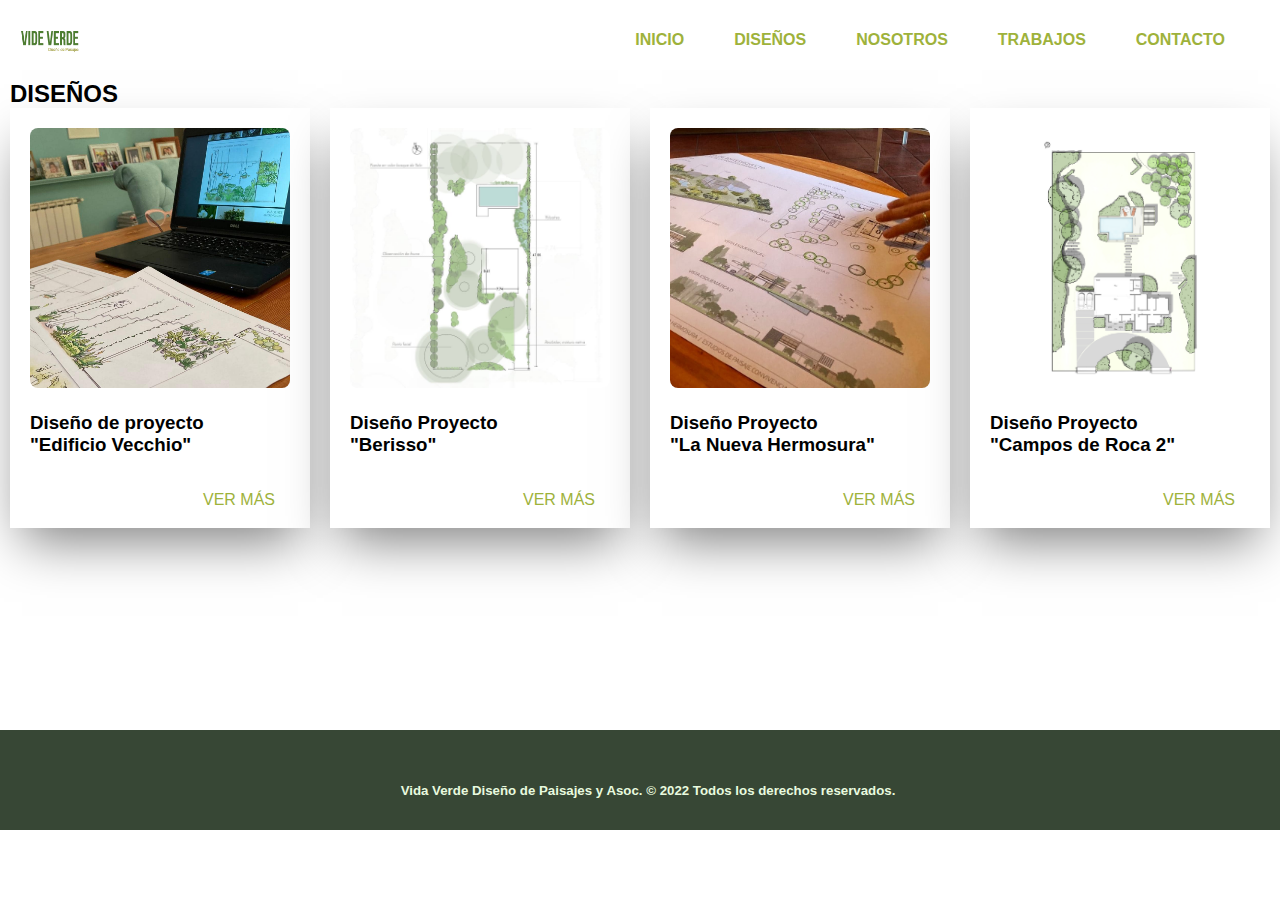
<file: pages/diseños.html>
<!DOCTYPE html>
<html lang="en">
    <head>
        <meta charset="UTF-8">
        <meta http-equiv="X-UA-Compatible" content="IE=edge">
        <meta name="viewport" content="width=device-width, initial-scale=1.0">
        <title>Vide Verde Paisaje</title>
        <link rel="shortcut icon" href="../images/icon_head.png">
        <link rel="stylesheet" href="../style.css">
    </head>

<body>

    <!---Encabezado de la pagina--->
    <header class="header">
     
        <!--Menú bar-->
       <div class="header__content">
   
           <a href="../index.html"> 
               <img src="../images/logo_empresa.png" alt="Logo de la empresa" width="100px" height="65px" />
           </a>
   
           <nav>
               <ul class="content__navbar">
                   <li> <a href="../index.html">INICIO</a> </li>
                   <li> <a href="../pages/diseños.html"> DISEÑOS</a></li>
                   <li><a href="../pages/nosotros.html"> NOSOTROS</a></li>
                   <li><a href="../pages/trabajos.html"> TRABAJOS</a></li>
                   <li><a href="../pages/contact.html"> CONTACTO</a></li>    
               </ul>
           </nav>
   
       </div>
   
    </header>

<!---Cuerpo de la pagina--->
 <main>
    <section class="desing__countainer">
        <h2 class="desing__title">DISEÑOS</h2>
         <div class="cards__grid">

            <article class="card">
              <div class="card__header">
                    <img src="../images/diseño_3.jpg" alt="Diseño de proyecto Vecchio" />
             </div>
            <h3 class="card__title">Diseño de proyecto 
                <br>
                "Edificio Vecchio"</h3>
            <a class="card__link" href="">Ver más</a>
             </article>

             <article class="card">
                <div class="card__header">
                    <img src="../images/diseño_1.jpg" alt="Diseño de proyecto Berisso" />
                 </div>
            <h3 class="card__title">Diseño Proyecto
                <br>
                "Berisso"</h3>
            <a class="card__link" href="">Ver más</a>
            </article>

            <article class="card">
                <div class="card__header">
                     <img src="../images/diseño_6.jpg" alt="Diseño de proyecto La Nueva Hermosura" />
                 </div>
            <h3 class="card__title">Diseño Proyecto 
                <br>
                "La Nueva Hermosura"</h3>
            <a class="card__link" href="">Ver más</a>
            </article>

            <article class="card">
                <div class="card__header">
                     <img src="../images/boton_diseños_index.jpg" alt="Diseño de proyecto Campos Roca 2" />
                 </div>
            <h3 class="card__title">Diseño Proyecto 
                <br>
                "Campos de Roca 2"</h3>
            <a class="card__link" href="">Ver más</a>
            </article>
          
        </div>       
      </section>
</main>

<!---Pie de pagina--->
<footer class="footer">    
    <Section class="footer__content">    
        <!--Menú footer-->
        <div class="footer__icons">
           <a href="https://www.facebook.com/profile.php?id=100008539563621"><i class="fa-brands fa-facebook"></i></a>
           <a href="https://www.instagram.com/vidaverde.paisaje/"><i class="fa-brands fa-instagram"></i></a>
           <i class="fa-brands fa-whatsapp"></i>
        </div>
       <h5>Vida Verde Diseño de Paisajes y Asoc. © 2022 Todos los derechos reservados.</h5>
    </Section>     
</footer>
    
</footer>

</body>

</html>
</file>
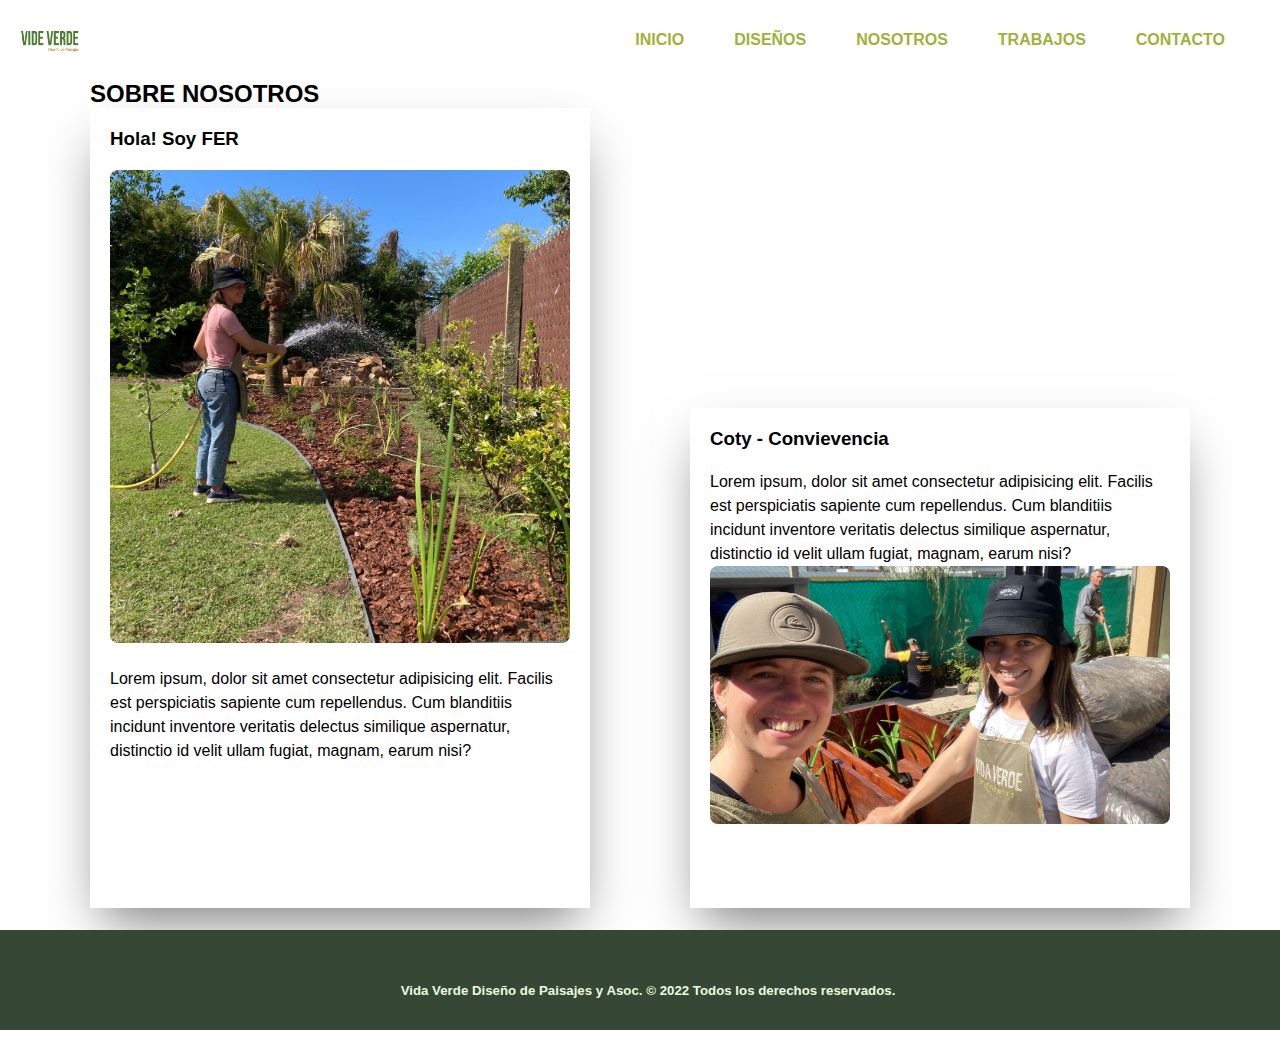
<file: pages/nosotros.html>
<!DOCTYPE html>
<html lang="en">
    <head>
        <meta charset="UTF-8">
        <meta http-equiv="X-UA-Compatible" content="IE=edge">
        <meta name="viewport" content="width=device-width, initial-scale=1.0">
        <title>Vide Verde Paisaje</title>
        <link rel="shortcut icon" href="../images/icon_head.png">
        <link rel="stylesheet" href="../style.css">
    </head>

<body>

    <!---Encabezado de la pagina--->
    <header class="header">
     
        <!--Menú bar-->
       <div class="header__content">
   
           <a href="../index.html"> 
               <img src="../images/logo_empresa.png" alt="Logo de la empresa" width="100px" height="65px" />
           </a>
   
           <nav>
               <ul class="content__navbar">
                   <li> <a href="../index.html">INICIO</a> </li>
                   <li> <a href="../pages/diseños.html"> DISEÑOS</a></li>
                   <li><a href="../pages/nosotros.html"> NOSOTROS</a></li>
                   <li><a href="../pages/trabajos.html"> TRABAJOS</a></li>
                   <li><a href="../pages/contact.html"> CONTACTO</a></li>    
               </ul>
           </nav>
   
       </div>
   
    </header>

<!---Cuerpo de la pagina--->
 <main>
    <section class="nosotros__countainer">
        <h2 class="desing__title">SOBRE NOSOTROS</h2>
         <div class="cards__grid--nosotros">
            <article class="card__nosotros">
              <div class="card__nosotros--imagen">
                    <h3 class="card__title"> Hola! Soy FER </h3>
                    <img src="../images/nosotros_1.jpg" alt="Sobre FER" />
                    <p class="card__nosotros--descripcion"> Lorem ipsum, dolor sit amet consectetur adipisicing elit. Facilis est perspiciatis sapiente cum repellendus. Cum blanditiis incidunt inventore veritatis delectus similique aspernatur, distinctio id velit ullam fugiat, magnam, earum nisi?</p>
             </div>            
             </article>

             <article class="card__nosotros--2">
                <div class="card__header">                    
                    <h3 class="card__title"> Coty - Convievencia </h3>
                    <p class="card__nosotros--descripcion"> Lorem ipsum, dolor sit amet consectetur adipisicing elit. Facilis est perspiciatis sapiente cum repellendus. Cum blanditiis incidunt inventore veritatis delectus similique aspernatur, distinctio id velit ullam fugiat, magnam, earum nisi?</p>
                    <img src="../images/nosotros_3.jpg" alt="Diseño de proyecto Berisso" />
                 </div>            
            </article>
    </Section>
 </main>

<!---Pie de pagina--->
<footer class="footer">    
    <Section class="footer__content">    
        <!--Menú footer-->
        <div class="footer__icons">
           <a href="https://www.facebook.com/profile.php?id=100008539563621"><i class="fa-brands fa-facebook"></i></a>
           <a href="https://www.instagram.com/vidaverde.paisaje/"><i class="fa-brands fa-instagram"></i></a>
           <i class="fa-brands fa-whatsapp"></i>
        </div>
       <h5>Vida Verde Diseño de Paisajes y Asoc. © 2022 Todos los derechos reservados.</h5>
    </Section>     
</footer>

</body>

</html>
</file>
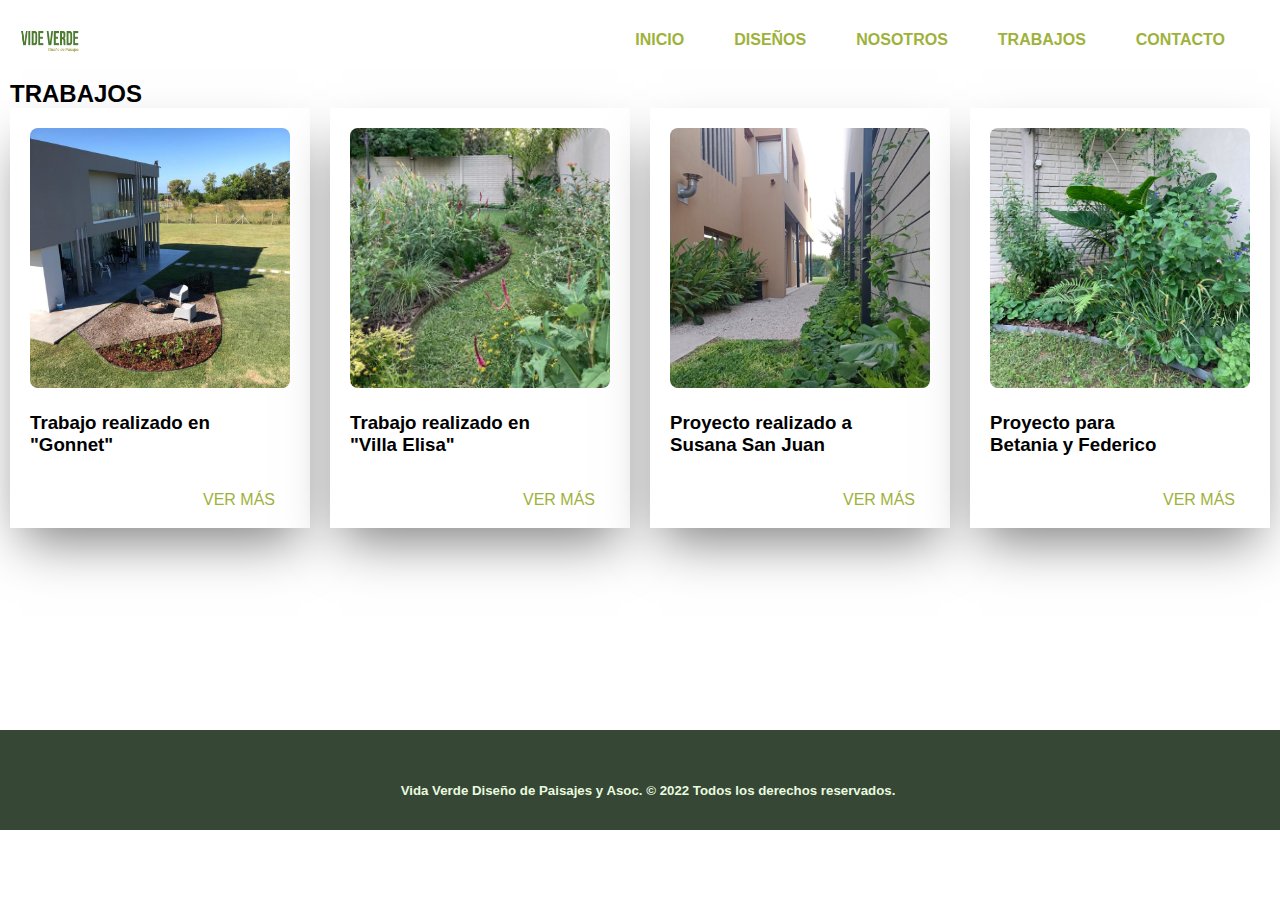
<file: pages/trabajos.html>
<!DOCTYPE html>
<html lang="en">
    <head>
        <meta charset="UTF-8">
        <meta http-equiv="X-UA-Compatible" content="IE=edge">
        <meta name="viewport" content="width=device-width, initial-scale=1.0">
        <title>Vide Verde Paisaje</title>
        <link rel="shortcut icon" href="../images/icon_head.png">
        <link rel="stylesheet" href="../style.css">
    </head>

<body>

    <!---Encabezado de la pagina--->
    <header class="header">
     
        <!--Menú bar-->
       <div class="header__content">
   
           <a href="../index.html"> 
               <img src="../images/logo_empresa.png" alt="Logo de la empresa" width="100px" height="65px" />
           </a>
   
           <nav>
               <ul class="content__navbar">
                   <li> <a href="../index.html">INICIO</a> </li>
                   <li> <a href="../pages/diseños.html"> DISEÑOS</a></li>
                   <li><a href="../pages/nosotros.html"> NOSOTROS</a></li>
                   <li><a href="../pages/trabajos.html"> TRABAJOS</a></li>
                   <li><a href="../pages/contact.html"> CONTACTO</a></li>    
               </ul>
           </nav>
   
       </div>
   
    </header>

<!---Cuerpo de la pagina--->
 <main>
    <section class="desing__countainer">
        <h2 class="desing__title">TRABAJOS</h2>
         <div class="cards__grid">

            <article class="card">
              <div class="card__header">
                    <img src="../images/trabajo_1.jpg" alt="Trabajo Gonnet" />
             </div>
            <h3 class="card__title">Trabajo realizado en 
                <br>
                "Gonnet"</h3>
            <a class="card__link" href="">Ver más</a>
             </article>

             <article class="card">
                <div class="card__header">
                    <img src="../images/trabajo_2.jpg" alt="Trabajo Villa Elisa" />
                 </div>
            <h3 class="card__title">Trabajo realizado en
                <br>
                "Villa Elisa"</h3>
            <a class="card__link" href="">Ver más</a>
            </article>

            <article class="card">
                <div class="card__header">
                     <img src="../images/trabajo_3.jpg" alt="Proyecto Susana" />
                 </div>
            <h3 class="card__title">Proyecto realizado a
                <br>
                Susana San Juan</h3>
            <a class="card__link" href="">Ver más</a>
            </article>

            <article class="card">
                <div class="card__header">
                     <img src="../images/trabajo_4.jpg" alt="Proyecto Betania y Federico" />
                 </div>
            <h3 class="card__title">Proyecto para
                <br>
                Betania y Federico</h3>
            <a class="card__link" href="">Ver más</a>
            </article>
          
        </div>       
      </section>

 </main>

<!---Pie de pagina--->
<footer class="footer">    
    <Section class="footer__content">    
        <!--Menú footer-->
        <div class="footer__icons">
           <a href="https://www.facebook.com/profile.php?id=100008539563621"><i class="fa-brands fa-facebook"></i></a>
           <a href="https://www.instagram.com/vidaverde.paisaje/"><i class="fa-brands fa-instagram"></i></a>
           <i class="fa-brands fa-whatsapp"></i>
        </div>
       <h5>Vida Verde Diseño de Paisajes y Asoc. © 2022 Todos los derechos reservados.</h5>
    </Section>     
</footer>
</body>

</html>
</file>
<file: style.css>
* {
margin: 0;
padding: 0;
box-sizing: border-box;
}
body {
    font-family: 'Rubik', sans-serif;
    background-color: #ffffff;
}
a{
text-decoration: none;
}
ul {
    list-style-type: none;
}
p{
    line-height: 1.5;
}
.header {
    background-color: rgb(255, 255, 255);
    color: #9eb23b;
}
.header__content {
    display: flex;
    justify-content: space-between;
    max-width: 1200px;
    height: 80px;
    margin: 0 auto;
    align-items: center;
}
.header__content i {
  display: none;
  font-size: 20px;
}
.content__navbar {
    display: flex;
}
.content__navbar li {
    margin: 0 25px;
}
.content__navbar li a {
    color: #9eb23b;
    font-weight: bold;
}
.content{
    display: grid;
    grid-template-rows: repeat(2,1fr);
    width: 100vw;
    height: 1000px;
    position: relative;
    justify-content: center;
}

/* SLIDER Index*/
.body__slider {
  display: flex;
  align-items: center;
  justify-content: flex-start;
  background-image: url(./images/slider_body.jpg);
  background-size: cover;
  background-repeat: no-repeat;
  background-position: center center;
  height: 80vh;
  z-index: -1;
  }
.body__slider img {
    display: grid;
    width: 100vw;      
}
.body__titulo {
    display: block;
    position: relative;
    z-index: 1;
    left: 100px;
    color: #e8fadf;
    font-family: 'Rubik', sans-serif;
}
.body__titulo h1 {
    font-size: 100px;
}
.body__titulo h4 {
    font-size: 40px; 
    bottom: 0;  
}
.body__titulo h3 {
    padding: 0 325px;
}
.card__content {
    width: 100vw;
    height:450px;    
    position: relative;
    margin: 20px 50px;
    display: grid;
    grid-template-columns: repeat(4, 1fr);
    justify-content: space-between; 
    justify-items: center;  
    align-content: center;
}
.card__content div {
    position: relative;
    justify-content: space-between;
}
/* Tarjetas menú*/
.body__card {
  width: 400px;
  height: 400px;
  background-color: #fff;
  padding: 20px;
  display: grid;
}
.body__card a {
  text-transform: uppercase;
}   
.body__card img {
  width: 100%;
  border-radius: 8px;
  margin-bottom: 20px;
}  
.body__card h4 {
  position: relative;
  color: #9eb23b;
  text-align: center;
  font-size: 20px;
}  
.card__link {
  color: #9eb23b;
  display: inline-block;
  width: 100%;
  height: 40px;
  border-radius: 8px;
  padding: 15px;
  text-align: end;
}  
.card__header--strong {
  text-transform: uppercase;
  font-weight: bold;
}
/* Tarjetas diseños y trbajos*/
.card {
    width: 300px;
    height: 420px;
    background-color: #fff;
    padding: 20px;
    box-shadow: 0 25px 50px -12px rgba(0, 0, 0, 0.5);
    display: grid;
  }
.card a {
    text-transform: uppercase;
}
  .card__header {
    position: relative;
  }  
  .card__header img {
    width: 100%;
    border-radius: 8px;
    margin-bottom: 20px;
  }  
  .card__title {
    margin-bottom: 20px;
  }  
  .card__link {
    color: #9eb23b;
    display: inline-block;
    width: 100%;
    height: 40px;
    border-radius: 8px;
    padding: 15px;
    text-align: end;
}  
  .card__header--strong {
    text-transform: uppercase;
    font-weight: bold;
  }
 .desing__countainer {
    display: grid;
    justify-content: space-between;
    max-width: 1400px;
    height: 600px;
    margin: 0 auto;
    justify-content: center;
  }
  .cards__grid {
    display: grid;
    grid-template-columns: repeat(4, 1fr);
    gap: 20px;  
  }
  /* Sobre NOSOTROS*/
  .nosotros__countainer {
    display: grid;
    justify-content: space-between;
    max-width: 1400px;
    height: 900px;
    margin: 0 auto;
    justify-content: center;
  }
  .cards__grid--nosotros {
    display: grid;
    grid-template-columns: repeat(2, 1fr);
    gap: 100px;  
  }
  .card__content div {
    position: relative;
    justify-content: space-between;
}
.card__nosotros {
    width: 500px;
    height: 800px;
    background-color: #fff;
    padding: 20px;
    box-shadow: 0 25px 50px -12px rgba(0, 0, 0, 0.5);
    display: grid;
  }
  .card__nosotros--2 {
    transform: translateY(300px);
    width: 500px;
    height: 500px;
    background-color: #fff;
    padding: 20px;
    box-shadow: 0 25px 50px -12px rgba(0, 0, 0, 0.5);
    display: grid;
  }
.card__nosotros--imagen {
    position: relative;
  }  
  .card__nosotros--imagen img {
    width: 100%;
    border-radius: 8px;
    margin-bottom: 20px;
  }  
  .card__title {
    margin-bottom: 20px;
    align-items: flex-start;
  }    

/* CONTACTO*/
.contact__countainer {
  display: grid;
  max-width: 1400px;
  height: 750px;
  margin: 0 auto;
  align-items: center;
}
.cards__grid--contact {
  display: grid;
  grid-template-columns: repeat(2, 1fr);
}
.card__content div {
  position: relative;
  justify-content: space-between;
}
.card__contact {
  height: 650px;
  background-color: #fff;
  display: grid;
  justify-content: center;
}
.contact__title {
  position: relative;
  justify-items: flex-start;
}
.contact__datos {
  position: relative;
  justify-content: center;  
}
.contact__datos h2 {
  font-size: 35px;
  color: #2e2e2e;
  text-align: center;
  margin-top: 20px;
  margin-bottom: 80px;
}
.contact__datos h4 {
  font-size: 30px;
  color: #9eb23b;
  margin: 10px 0;
  text-align: center;
}
.contact__datos h5 {
  margin: 30px 0;
  color: #2e2e2e;
  text-align: center;
  font-size: 15px;
}
/* ICONOS */
.contact__datos i {
  font-size: 30px;
  color: #2e2e2e;
  margin:0 20px;
  justify-content: space-between;
  text-align: center;
  }
.contact__icons {
  position:relative;
  top: 30px;
  text-align: center;  
}
/*FORMULARIO*/
.card__contact--form {
  position: relative;
  width: 600px;
  height: 650px;
  background-image: linear-gradient( #12C379, #05be74);
  padding: 20px;
  box-shadow: 0 25px 60px -12px rgba(0, 0, 0, 0.3);
 }
.card__header--form {
  position: relative;
  display: grid;
  justify-content: center;
  justify-items: center;
}
.card__contact--form label {
 font-family: roboto;
 color: #fff;
 font-size: 20px;
 font-weight: bold;
 margin-bottom: 10px;
}
.card__contact--form input {
  position: relative;
  font-family: system-ui, -apple-system, BlinkMacSystemFont, 'Segoe UI', Roboto, Oxygen, Ubuntu, Cantarell, 'Open Sans', 'Helvetica Neue', sans-serif;
  font-size: 15px;
  background-color: #e8fadf;
  width: 550px;
  margin-bottom:10px ;
}
.card__contact--form textarea {
 background-color: #e8fadf;
 font-family: system-ui, -apple-system, BlinkMacSystemFont, 'Segoe UI', Roboto, Oxygen, Ubuntu, Cantarell, 'Open Sans', 'Helvetica Neue', sans-serif;
 font-size: 15px;
}
.card__contact--form button {
  color: #e8fadf;
  font-family: Poppins;
  font-weight: bold;
  background-color: #0b8653;
  width: 200px;
  height: 50px;
  margin: 10px;
  transform: translatex(50px);
  border: none;  
}
/* Footer*/
.footer__content {
    display: flex;
    position: relative;
    max-width: 100wh;
    height: 100px;
    top: 10px;
    align-items: center;
    
}
.footer {
    background-color: rgb(55, 71, 53);
    color: #e8fadf;
    display: flex;
    position: relative;
    justify-content: center;
    margin: 250px 0 0 0;
}
.footer__icons {
  position: relative;
  color: #fff;
  font-size: 20px;
  margin: 8px;
}
.footer a {
  color: #fff;  
}

/*MEDIA QUERIE*/
@media (max-width: 1440px) {
  .header__content {
    max-width: 100vw;
  }
  .header__content img {
    transform: scale(75%);
  }
  .content__navbar {
    display: flex;
    position: relative;
    right: 30px;
  }
   .content {
      width: 100vw;
      height: 1500px;
    }  
    .body__slider {      
      height: 50vh;
      margin-bottom: 5px;
    }
    .card__content {
      width: 100vw;
      height: 60vh;
       grid-template-columns: repeat(2, 1fr); 
    } 
    .body__card {
      margin: 15px 0;
    }
    .desing__countainer {
      width: 100vw;
      height: 400px;
    }
    .contact__countainer {
      width: 100vw;
      height: 450px;
    }
    .nosotros__countainer {
      width: 100vw;
      height: 600px;
    }
}

@media  (max-width: 1024px) {
.header__content {
  max-width: 100vw;
}
.header__content img {
  transform: scale(75%);
}
.content__navbar {
  display: flex;
  position: relative;
  right: 50px;
}
.content {
    width: 100vw;
    height: 1350px;
  }
  .body__slider {
    
    height: 35vh;
    margin-bottom: 5px;
  }
  .body__slider img {
    width: 100vw;
  } 
  .card__content {
    width: 100vw;
    grid-template-columns: repeat(2, 1fr); 
    margin: 0 auto;
  } 
  .body__card {
    transform: scale(75%);
  }
  .body__titulo {
    transform: scale(75%);
    left: 10px;
  }
  .desing__countainer {
      height: 80vh;
  }
  .cards__grid {
    grid-template-columns: repeat(2, 1fr);
  }
  .nosotros__countainer {
    height: 60vh;
  }
  .cards__grid--nosotros {
    gap: 20px;
  }
  .contact__countainer {
    width: 100vw;
    height: 50vh;
  }
  .card__contact--form {
    width: 400px;
    height: 550px;    
    padding: 10px;    
  }
  .card__header--form {
    transform: scale(60%);
  }
.footer {
  margin-top: 10px;
}
}

@media  (max-width: 768px){
  .content__navbar {
    display: none;
  }
  .header__content i {
    display: flex;
    position: relative;
    right: 50px;
  }
  .content {
    height: 1200px;
  }
  .body__slider {
    height: 25vh;
    margin-bottom: 5px;
  }
  .body__slider img {
    width: 50vh;
  } 
  .body__titulo {
    transform: scale(50%);
  } 
  .card__content {
    height: 25vh;
    grid-template-columns: repeat(2, 1fr); 
    margin: 0 auto;
  } 
.nosotros__countainer {
  width: 100vw;
  height: 60vh; 
}
.cards__grid--nosotros {
 position: relative;
  transform: scale(80%);
  gap: 20px;
}
.contact__countainer {
  width: 100vw;
  height: 50vh;
}
.card__contact--form input {
  margin-bottom: 20px;
}
  .footer {
    width: 100vw;
  }
}

@media  (max-width: 425px) {
   .header__content i {
    display: flex;
    position: relative;
    right: 10px;
  }
  .content {
    width: 100vw;
    height: 2000px;
  }
  .body__slider {
    height: 300px;
   }
  .body__slider img {
    height: 50vh;
  } 
  .body__card {
    transform: scale(75%);
  }
  .card__content {
    width: 100vw;
    height: 100vh;
   grid-template-columns: repeat(1, 1fr);    
  }  
  .body__titulo {
    transform: scale(50%);
  }
  .desing__countainer {
    height: 60vh;
    height: 1800px;
}
.cards__grid {
  grid-template-columns: repeat(1, 1fr);
}
.cards__grid--nosotros {

  align-items: flex-start;
  grid-template-columns: repeat(1, 1fr);
  gap: 5px;
  margin: 0 auto;
}
.nosotros__countainer {
  width: 100vw;
  height: 80vh;
}
.desing__title {
  margin: 0 50px;
}.card__nosotros--1{
  transform: translateY(-35px);
}
.card__nosotros--2{
  transform: translateY(-15px);
}
.cards__grid--contact {
  grid-template-columns: repeat(1, 1fr);
}
.contact__countainer {  
  width: 100vw;
  height: 100vh;
}
.card__contact--form {
  transform: scale(60%);
}
  .footer {
    width: 100vw;
  }
  .footer__content {
    width:100vw;
  }
  .footer__icons {
    z-index: 1;
    font-size: 15px;
    text-align: center;
  }
  .footer h5 {
    display: none;
  }
}
</file>
